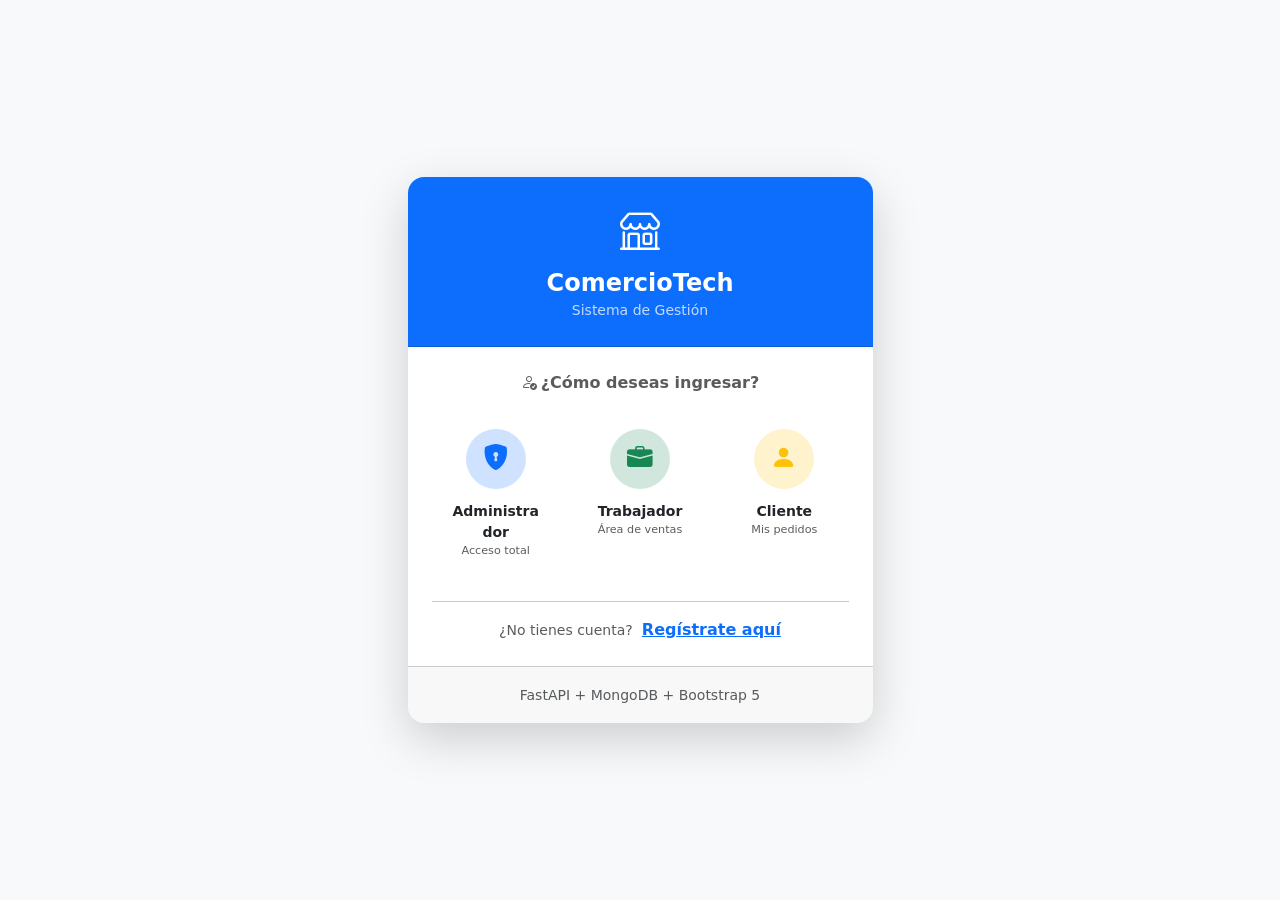
<file: frontend/pages/login.html>
<!DOCTYPE html>
<html lang="es">
<head>
  <meta charset="UTF-8" />
  <meta name="viewport" content="width=device-width, initial-scale=1.0" />
  <title>Iniciar Sesión — ComercioTech</title>
  <link href="https://cdn.jsdelivr.net/npm/bootstrap@5.3.0/dist/css/bootstrap.min.css" rel="stylesheet" />
  <link href="https://cdn.jsdelivr.net/npm/bootstrap-icons@1.11.0/font/bootstrap-icons.css" rel="stylesheet" />
  <link rel="stylesheet" href="../css/estilos.css" />
  <style>
    /* Tarjeta de selección de rol */
    .card-rol {
      cursor: pointer;
      border: 2px solid transparent;
      border-radius: 16px;
      transition: all 0.25s ease;
    }
    .card-rol:hover {
      transform: translateY(-4px);
      box-shadow: 0 8px 20px rgba(0,0,0,0.12);
    }
    .card-rol.seleccionado {
      border-color: #0d6efd;
      background-color: #f0f6ff;
    }
    .card-rol .icono-rol {
      width: 60px; 
      height: 60px;
      border-radius: 50%;
      display: flex;
      align-items: center;
      justify-content: center;
      margin: 0 auto 0.75rem;
      font-size: 1.6rem;
    }
    /* Animación de entrada del formulario */
    #seccion-formulario {
      transition: all 0.3s ease;
    }
  </style>
</head>

<body class="bg-light">

  <div class="container d-flex justify-content-center align-items-center min-vh-100 py-4">
    <div class="col-md-6 col-lg-5">

      <!-- Card principal -->
      <div class="card shadow-lg border-0 rounded-4">

        <!-- Header -->
        <div class="card-header bg-primary text-white text-center py-4 rounded-top-4">
          <i class="bi bi-shop fs-1 d-block mb-2"></i>
          <h4 class="fw-bold mb-0">ComercioTech</h4>
          <small class="opacity-75">Sistema de Gestión</small>
        </div>

        <div class="card-body p-4">

          <!-- ── PASO 1: Selección de tipo de usuario ── -->
          <div id="seccion-roles">
            <p class="text-center text-muted fw-semibold mb-3">
              <i class="bi bi-person-check me-1"></i>¿Cómo deseas ingresar?
            </p>

            <div class="row g-3 mb-4">

              <!-- Administrador -->
              <div class="col-4">
                <div
                  class="card-rol card text-center p-3"
                  onclick="seleccionarRol('admin')"
                  id="rol-admin"
                >
                  <div class="icono-rol bg-primary-subtle">
                    <i class="bi bi-shield-lock-fill text-primary"></i>
                  </div>
                  <p class="fw-semibold mb-0 small">Administrador</p>
                  <small class="text-muted" style="font-size:0.7rem">Acceso total</small>
                </div>
              </div>

              <!-- Trabajador / Ventas -->
              <div class="col-4">
                <div
                  class="card-rol card text-center p-3"
                  onclick="seleccionarRol('ventas')"
                  id="rol-ventas"
                >
                  <div class="icono-rol bg-success-subtle">
                    <i class="bi bi-briefcase-fill text-success"></i>
                  </div>
                  <p class="fw-semibold mb-0 small">Trabajador</p>
                  <small class="text-muted" style="font-size:0.7rem">Área de ventas</small>
                </div>
              </div>

              <!-- Cliente -->
              <div class="col-4">
                <div
                  class="card-rol card text-center p-3"
                  onclick="seleccionarRol('cliente')"
                  id="rol-cliente"
                >
                  <div class="icono-rol bg-warning-subtle">
                    <i class="bi bi-person-fill text-warning"></i>
                  </div>
                  <p class="fw-semibold mb-0 small">Cliente</p>
                  <small class="text-muted" style="font-size:0.7rem">Mis pedidos</small>
                </div>
              </div>

            </div>
          </div>

          <!-- ── PASO 2: Formulario de login (oculto hasta seleccionar rol) ── -->
          <div id="seccion-formulario" class="d-none">

            <!-- Indicador del rol seleccionado -->
            <div class="alert alert-primary py-2 mb-3 d-flex align-items-center" id="alerta-rol-seleccionado">
              <i class="bi bi-person-circle me-2"></i>
              <span id="texto-rol-seleccionado"></span>
              <button
                class="btn btn-sm btn-link ms-auto text-primary p-0"
                onclick="cambiarRol()"
              >
                Cambiar
              </button>
            </div>

            <!-- Mensaje de error -->
            <div id="alerta-login" class="alert alert-danger d-none mb-3">
              <i class="bi bi-exclamation-triangle me-2"></i>
              <span id="mensaje-error"></span>
            </div>

            <!-- Campos del formulario -->
            <div class="mb-3">
              <label class="form-label fw-semibold">Email</label>
              <div class="input-group">
                <span class="input-group-text"><i class="bi bi-envelope"></i></span>
                <input
                  type="email"
                  class="form-control"
                  id="login-email"
                  placeholder="correo@ejemplo.com"
                  autocomplete="email"
                />
              </div>
            </div>

            <div class="mb-4">
              <label class="form-label fw-semibold">Contraseña</label>
              <div class="input-group">
                <span class="input-group-text"><i class="bi bi-key"></i></span>
                <input
                  type="password"
                  class="form-control"
                  id="login-password"
                  placeholder="Tu contraseña"
                  autocomplete="current-password"
                />
                <button class="btn btn-outline-secondary" type="button" onclick="togglePassword()">
                  <i class="bi bi-eye" id="icono-password"></i>
                </button>
              </div>
            </div>

            <button
              class="btn btn-primary w-100 py-2 fw-bold"
              onclick="iniciarSesion()"
              id="btn-login"
            >
              <i class="bi bi-box-arrow-in-right me-2"></i>Ingresar
            </button>

          </div>

          <!-- Link registro -->
          <hr class="my-3" />
          <div class="text-center">
            <small class="text-muted">¿No tienes cuenta?</small>
            <a href="#" class="ms-1 text-primary fw-semibold">Regístrate aquí</a>
          </div>

        </div>

        <div class="card-footer text-center text-muted py-3 rounded-bottom-4">
          <small>FastAPI + MongoDB + Bootstrap 5</small>
        </div>

      </div>
    </div>
  </div>

  <script src="https://cdn.jsdelivr.net/npm/bootstrap@5.3.0/dist/js/bootstrap.bundle.min.js"></script>

  <script>
    const API_URL = window.API_URL || "";

    // Emails de ejemplo por rol para orientar al usuario
    const emailsEjemplo = {
      admin:   "admin@comerciotech.com",
      ventas:  "ventas@comerciotech.com",
      cliente: "cliente@comerciotech.com"
    };

    const etiquetasRol = {
      admin:  "Administrador — Acceso total al sistema",
      ventas: "Trabajador — Área de ventas",
      cliente:"Cliente — Gestión de mis pedidos"
    };

    let rolSeleccionado = null;

    // Si ya hay sesión activa, ir al dashboard
    window.addEventListener("DOMContentLoaded", () => {
      if (sessionStorage.getItem("token")) {
        window.location.href = "../index.html";
      }
    });

    /**
     * Maneja la selección de tipo de usuario.
     * Resalta la card seleccionada y muestra el formulario.
     */
    function seleccionarRol(rol) {
      rolSeleccionado = rol;

      // Quitar selección anterior
      document.querySelectorAll(".card-rol").forEach(c =>
        c.classList.remove("seleccionado")
      );

      // Marcar card seleccionada
      document.getElementById(`rol-${rol}`).classList.add("seleccionado");

      // Mostrar formulario con animación
      const formulario = document.getElementById("seccion-formulario");
      formulario.classList.remove("d-none");

      // Mostrar etiqueta del rol seleccionado
      document.getElementById("texto-rol-seleccionado").textContent =
        etiquetasRol[rol];

      // Prellenar email de ejemplo como placeholder
      document.getElementById("login-email").placeholder =
        emailsEjemplo[rol];

      // Enfocar el campo de email
      document.getElementById("login-email").focus();
    }

    /**
     * Permite volver a la selección de rol.
     */
    function cambiarRol() {
      rolSeleccionado = null;
      document.querySelectorAll(".card-rol").forEach(c =>
        c.classList.remove("seleccionado")
      );
      document.getElementById("seccion-formulario").classList.add("d-none");
      document.getElementById("alerta-login").classList.add("d-none");
    }

    /**
     * Envía las credenciales a la API y guarda el token JWT.
     */
    async function iniciarSesion() {
      const email    = document.getElementById("login-email").value.trim();
      const password = document.getElementById("login-password").value;
      const btnLogin = document.getElementById("btn-login");

      if (!email || !password) {
        mostrarError("Por favor ingresa tu email y contraseña.");
        return;
      }

      btnLogin.disabled = true;
      btnLogin.innerHTML =
        '<span class="spinner-border spinner-border-sm me-2"></span>Ingresando...';

      try {
        const respuesta = await fetch(`${API_URL}/auth/login`, {
          method:  "POST",
          headers: { "Content-Type": "application/json" },
          body:    JSON.stringify({ email, password })
        });

        const datos = await respuesta.json();

        if (!respuesta.ok) {
          mostrarError(datos.detail || "Credenciales incorrectas.");
          return;
        }

        // Guardar sesión
        sessionStorage.setItem("token",       datos.access_token);
        sessionStorage.setItem("rol",         datos.rol);
        sessionStorage.setItem("nombre",      datos.nombre);
        sessionStorage.setItem("recien_login","true");

        // Ir al dashboard
        window.location.href = "../index.html";

      } catch {
        mostrarError("No se pudo conectar con el servidor.");
      } finally {
        btnLogin.disabled = false;
        btnLogin.innerHTML =
          '<i class="bi bi-box-arrow-in-right me-2"></i>Ingresar';
      }
    }

    function mostrarError(mensaje) {
      const alerta = document.getElementById("alerta-login");
      document.getElementById("mensaje-error").textContent = mensaje;
      alerta.classList.remove("d-none");
    }

    function togglePassword() {
      const input = document.getElementById("login-password");
      const icono = document.getElementById("icono-password");
      const esText = input.type === "text";
      input.type  = esText ? "password" : "text";
      icono.className = esText ? "bi bi-eye" : "bi bi-eye-slash";
    }

    document.addEventListener("keydown", e => {
      if (e.key === "Enter" && rolSeleccionado) iniciarSesion();
    });
  </script>

</body>
</html>
</file>
<file: frontend/css/estilos.css>
/* ─────────────────────────────────────────────────────────────────────────
   estilos.css — Estilos personalizados del proyecto ComercioTech
   Complementa Bootstrap 5 con estilos propios del sistema
───────────────────────────────────────────────────────────────────────── */

/* ── Variables CSS ──────────────────────────────────────────────────────── */
:root {
  --color-primario:   #0d6efd;
  --color-fondo:      #f8f9fa;
  --color-texto:      #212529;
  --sombra-card:      0 4px 12px rgba(0, 0, 0, 0.08);
  --radio-borde:      12px;
  --transicion:       all 0.25s ease;
}

/* ── Base ────────────────────────────────────────────────────────────────── */
body {
  background-color: var(--color-fondo);
  color: var(--color-texto);
  font-family: 'Segoe UI', system-ui, sans-serif;
}

/* ── Hero section ────────────────────────────────────────────────────────── */
.hero-section {
  background: linear-gradient(135deg, #0d6efd 0%, #0a58ca 100%);
  padding: 4rem 0;
}

/* ── Cards con hover ─────────────────────────────────────────────────────── */
.card-hover {
  border: none;
  border-radius: var(--radio-borde);
  transition: var(--transicion);
}

.card-hover:hover {
  transform: translateY(-4px);
  box-shadow: var(--sombra-card);
}

/* ── Ícono circular en las tarjetas ─────────────────────────────────────── */
.icono-modulo {
  width: 72px;
  height: 72px;
  display: flex;
  align-items: center;
  justify-content: center;
}

/* ── Tabla de datos ──────────────────────────────────────────────────────── */
.tabla-datos {
  border-radius: var(--radio-borde);
  overflow: hidden;
  box-shadow: var(--sombra-card);
}

.tabla-datos thead {
  background-color: var(--color-primario);
  color: white;
}

/* ── Mensajes de alerta ──────────────────────────────────────────────────── */
.alerta-flotante {
  position: fixed;
  top: 80px;
  right: 20px;
  z-index: 9999;
  min-width: 300px;
  animation: slideIn 0.3s ease;
}

@keyframes slideIn {
  from { opacity: 0; transform: translateX(50px); }
  to   { opacity: 1; transform: translateX(0); }
}

/* ── Botones de acción en tablas ─────────────────────────────────────────── */
.btn-accion {
  padding: 0.25rem 0.6rem;
  font-size: 0.85rem;
}

/* ── Badge de estado de pedidos ──────────────────────────────────────────── */
.badge-pendiente  { background-color: #ffc107; color: #000; }
.badge-confirmado { background-color: #0d6efd; }
.badge-enviado    { background-color: #6f42c1; }
.badge-entregado  { background-color: #198754; }
.badge-cancelado  { background-color: #dc3545; }

/* ── Spinner de carga ────────────────────────────────────────────────────── */
.contenedor-spinner {
  display: flex;
  justify-content: center;
  align-items: center;
  min-height: 200px;
}

/* ── Responsive: ocultar columnas en móvil ───────────────────────────────── */
@media (max-width: 576px) {
  .col-ocultar-movil { display: none; }
  .hero-section h1   { font-size: 1.5rem; }
}
</file>
